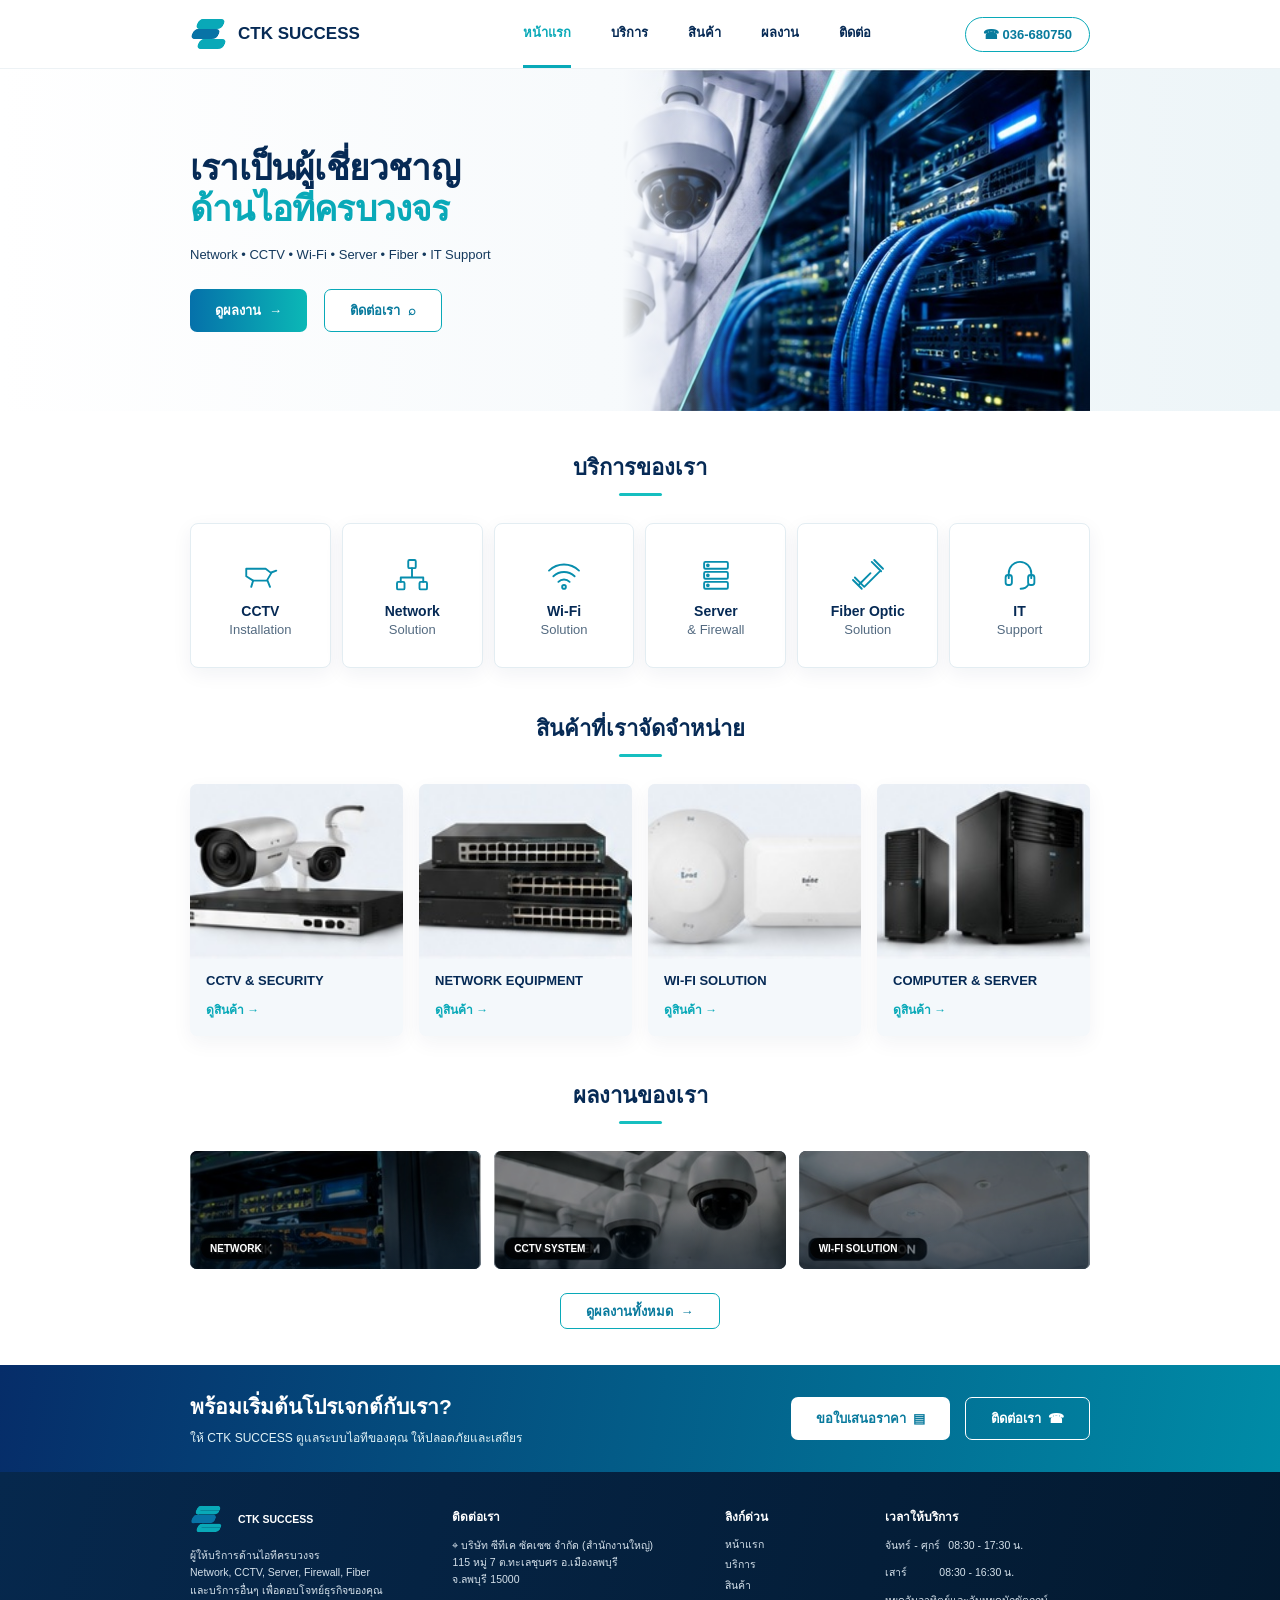
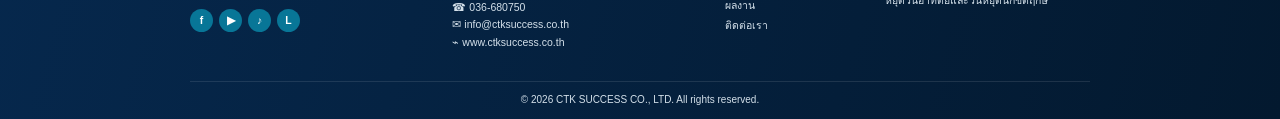
<file: index.html>
<!doctype html>
<html lang="th">
<head>
  <meta charset="utf-8">
  <meta name="viewport" content="width=device-width,initial-scale=1">
  <title>CTK SUCCESS | IT Solution</title>
  <meta name="description" content="CTK SUCCESS ผู้เชี่ยวชาญด้าน CCTV, Network, Wi-Fi, Server, Fiber Optic และ IT Support">
  <link rel="stylesheet" href="style.css?v=20">
</head>
<body>

<header class="header">
  <div class="container nav">
    <a class="brand" href="index.html">
      <span class="mark"><span></span><span></span><span></span></span>
      <strong>CTK SUCCESS</strong>
    </a>

    <button class="menu-button" aria-label="เปิดเมนู">☰</button>

    <nav class="links">
      <a class="active" href="index.html">หน้าแรก</a>
      <a href="services.html">บริการ</a>
      <a href="#products">สินค้า</a>
      <a href="portfolio.html">ผลงาน</a>
      <a href="contact.html">ติดต่อ</a>
    </nav>

    <a class="phone" href="tel:036680750">
      <span>☎</span> 036-680750
    </a>
  </div>
</header>

<main>

<section class="hero">
  <div class="container hero-grid">
    <div class="hero-copy">
      <h1>เราเป็นผู้เชี่ยวชาญ<br><em>ด้านไอทีครบวงจร</em></h1>
      <p>Network • CCTV • Wi-Fi • Server • Fiber • IT Support</p>
      <div class="hero-actions">
        <a class="button primary" href="portfolio.html">ดูผลงาน <span>→</span></a>
        <a class="button outline" href="contact.html">ติดต่อเรา <span>⌕</span></a>
      </div>
    </div>
    <div class="hero-image" aria-label="CCTV and network server"></div>
  </div>
</section>

<section class="services">
  <div class="container">
    <div class="section-title">
      <h2>บริการของเรา</h2>
      <span></span>
    </div>

    <div class="service-grid">
      <a class="service-card" href="services.html">
        <svg viewBox="0 0 64 64"><path d="M10 22h31l9 7-7 12H21L10 34z"/><path d="M21 41l-3 10M44 41l4 10M50 28l8-3"/></svg>
        <h3>CCTV</h3><p>Installation</p>
      </a>

      <a class="service-card" href="services.html">
        <svg viewBox="0 0 64 64"><rect x="26" y="8" width="12" height="13" rx="2"/><rect x="8" y="43" width="12" height="12" rx="2"/><rect x="44" y="43" width="12" height="12" rx="2"/><path d="M32 21v14M14 43v-7h36v7"/></svg>
        <h3>Network</h3><p>Solution</p>
      </a>

      <a class="service-card" href="services.html">
        <svg viewBox="0 0 64 64"><path d="M8 25c14-13 34-13 48 0M15 34c10-9 24-9 34 0M23 43c5-5 13-5 18 0"/><circle cx="32" cy="51" r="3"/></svg>
        <h3>Wi-Fi</h3><p>Solution</p>
      </a>

      <a class="service-card" href="services.html">
        <svg viewBox="0 0 64 64"><rect x="13" y="11" width="38" height="11" rx="2"/><rect x="13" y="27" width="38" height="11" rx="2"/><rect x="13" y="43" width="38" height="11" rx="2"/><circle cx="19" cy="16.5" r="1.5"/><circle cx="19" cy="32.5" r="1.5"/><circle cx="19" cy="48.5" r="1.5"/></svg>
        <h3>Server</h3><p>&amp; Firewall</p>
      </a>

      <a class="service-card" href="services.html">
        <svg viewBox="0 0 64 64"><path d="M17 48l19-19M26 51l24-24M38 11l15 15M11 36l15 15"/><path d="M42 8l14 14M8 40l14 14"/></svg>
        <h3>Fiber Optic</h3><p>Solution</p>
      </a>

      <a class="service-card" href="services.html">
        <svg viewBox="0 0 64 64"><path d="M14 37v-8a18 18 0 0 1 36 0v8"/><rect x="9" y="32" width="10" height="16" rx="4"/><rect x="45" y="32" width="10" height="16" rx="4"/><path d="M45 48c-3 5-7 6-12 6"/></svg>
        <h3>IT</h3><p>Support</p>
      </a>
    </div>
  </div>
</section>

<section class="products" id="products">
  <div class="container">
    <div class="section-title">
      <h2>สินค้าที่เราจัดจำหน่าย</h2>
      <span></span>
    </div>

    <div class="product-grid">
      <a class="product-card" href="#">
        <div class="product-image"><img src="assets/product-cctv.jpg" alt="CCTV & Security"></div>
        <div class="product-copy"><h3>CCTV &amp; SECURITY</h3><p>ดูสินค้า →</p></div>
      </a>

      <a class="product-card" href="#">
        <div class="product-image"><img src="assets/product-network.jpg" alt="Network Equipment"></div>
        <div class="product-copy"><h3>NETWORK EQUIPMENT</h3><p>ดูสินค้า →</p></div>
      </a>

      <a class="product-card" href="#">
        <div class="product-image"><img src="assets/product-wifi.jpg" alt="Wi-Fi Solution"></div>
        <div class="product-copy"><h3>WI-FI SOLUTION</h3><p>ดูสินค้า →</p></div>
      </a>

      <a class="product-card" href="#">
        <div class="product-image"><img src="assets/product-server.jpg" alt="Computer & Server"></div>
        <div class="product-copy"><h3>COMPUTER &amp; SERVER</h3><p>ดูสินค้า →</p></div>
      </a>
    </div>
  </div>
</section>

<section class="portfolio">
  <div class="container">
    <div class="section-title">
      <h2>ผลงานของเรา</h2>
      <span></span>
    </div>

    <div class="portfolio-grid">
      <a class="portfolio-card" href="portfolio.html">
        <img src="assets/work-network.jpg" alt="Network">
        <b>NETWORK</b>
      </a>
      <a class="portfolio-card" href="portfolio.html">
        <img src="assets/work-cctv.jpg" alt="CCTV System">
        <b>CCTV SYSTEM</b>
      </a>
      <a class="portfolio-card" href="portfolio.html">
        <img src="assets/work-wifi.jpg" alt="Wi-Fi Solution">
        <b>WI-FI SOLUTION</b>
      </a>
    </div>

    <div class="center">
      <a class="button outline portfolio-button" href="portfolio.html">ดูผลงานทั้งหมด &nbsp;→</a>
    </div>
  </div>
</section>

<section class="cta">
  <div class="container cta-inner">
    <div>
      <h2>พร้อมเริ่มต้นโปรเจกต์กับเรา?</h2>
      <p>ให้ CTK SUCCESS ดูแลระบบไอทีของคุณ ให้ปลอดภัยและเสถียร</p>
    </div>
    <div class="cta-actions">
      <a class="button white" href="contact.html">ขอใบเสนอราคา &nbsp;▤</a>
      <a class="button transparent" href="tel:036680750">ติดต่อเรา &nbsp;☎</a>
    </div>
  </div>
</section>

</main>

<footer class="footer">
  <div class="container footer-grid">
    <div>
      <a class="footer-brand" href="index.html">
        <span class="mark footer-mark"><span></span><span></span><span></span></span>
        <strong>CTK SUCCESS</strong>
      </a>
      <p>ผู้ให้บริการด้านไอทีครบวงจร<br>Network, CCTV, Server, Firewall, Fiber<br>และบริการอื่นๆ เพื่อตอบโจทย์ธุรกิจของคุณ</p>
      <div class="socials">
        <a href="#">f</a><a href="#">▶</a><a href="#">♪</a><a href="#">L</a>
      </div>
    </div>

    <div>
      <h4>ติดต่อเรา</h4>
      <p>⌖ บริษัท ซีทีเค ซัคเซซ จำกัด (สำนักงานใหญ่)<br>115 หมู่ 7 ต.ทะเลชุบศร อ.เมืองลพบุรี<br>จ.ลพบุรี 15000</p>
      <p>☎ 036-680750<br>✉ info@ctksuccess.co.th<br>⌁ www.ctksuccess.co.th</p>
    </div>

    <div>
      <h4>ลิงก์ด่วน</h4>
      <a href="index.html">หน้าแรก</a>
      <a href="services.html">บริการ</a>
      <a href="#products">สินค้า</a>
      <a href="portfolio.html">ผลงาน</a>
      <a href="contact.html">ติดต่อเรา</a>
    </div>

    <div>
      <h4>เวลาให้บริการ</h4>
      <p>จันทร์ - ศุกร์ &nbsp;&nbsp;08:30 - 17:30 น.</p>
      <p>เสาร์ &nbsp;&nbsp;&nbsp;&nbsp;&nbsp;&nbsp;&nbsp;&nbsp;&nbsp;&nbsp;08:30 - 16:30 น.</p>
      <p>หยุดวันอาทิตย์และวันหยุดนักขัตฤกษ์</p>
    </div>
  </div>

  <div class="container copyright">
    © <span id="year"></span> CTK SUCCESS CO., LTD. All rights reserved.
  </div>
</footer>

<script src="script.js?v=20"></script>
</body>
</html>
</file>
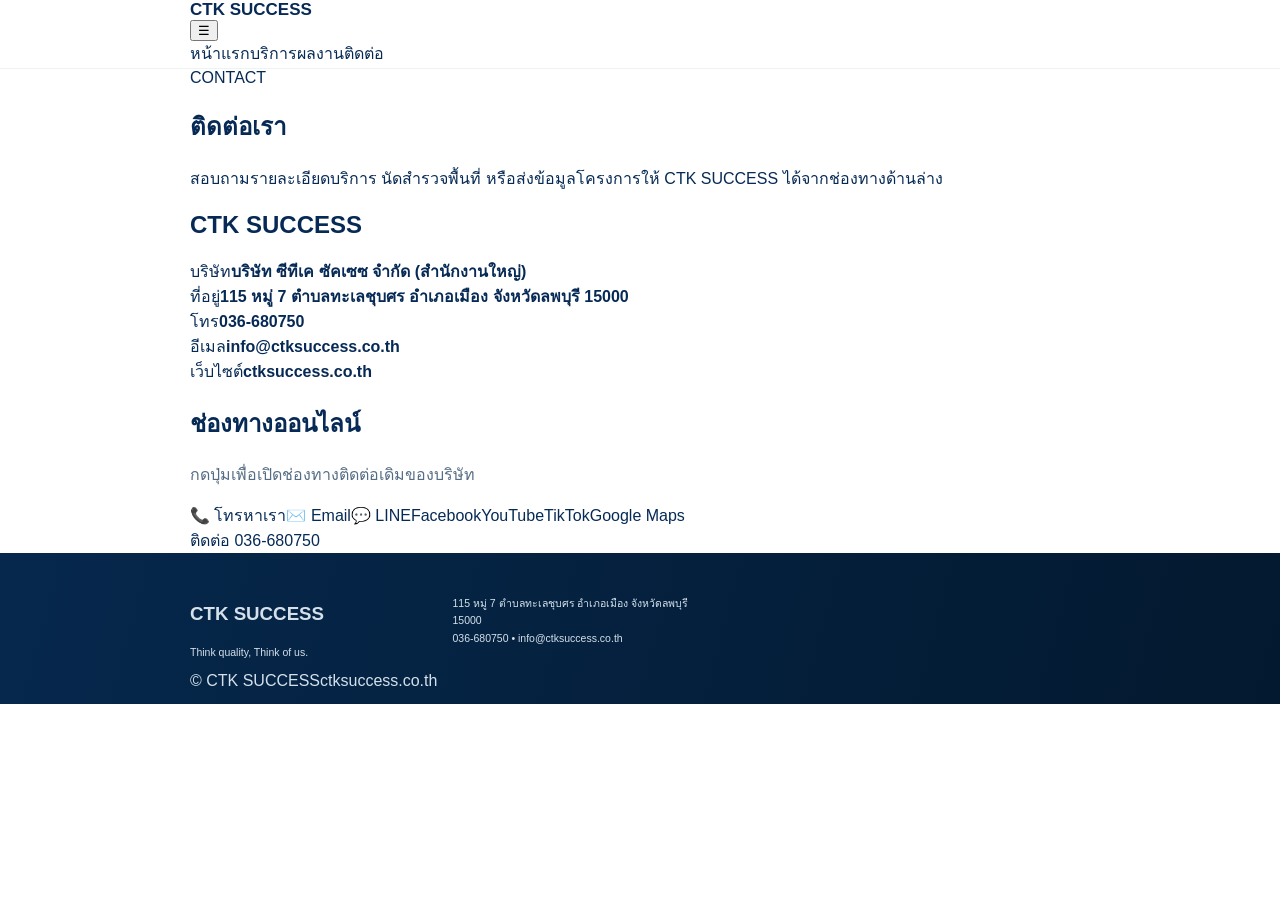
<file: contact.html>
<!doctype html><html lang="th"><head><meta charset="utf-8"><meta name="viewport" content="width=device-width,initial-scale=1"><title>CTK SUCCESS | ติดต่อ</title><link rel="stylesheet" href="style.css"></head><body>
<header class="header"><div class="container header-inner"><a class="brand" href="index.html">CTK SUCCESS</a><button class="menu-btn">☰</button><nav class="nav"><a href="index.html">หน้าแรก</a><a href="services.html">บริการ</a><a href="portfolio.html">ผลงาน</a><a class="active" href="contact.html">ติดต่อ</a></nav></div></header>
<main><section class="section"><div class="container"><div class="section-head"><span class="eyebrow">CONTACT</span><h1>ติดต่อเรา</h1><p>สอบถามรายละเอียดบริการ นัดสำรวจพื้นที่ หรือส่งข้อมูลโครงการให้ CTK SUCCESS ได้จากช่องทางด้านล่าง</p></div><div class="contact-wrap"><div class="contact-card"><h2>CTK SUCCESS</h2><div class="contact-line"><span>บริษัท</span><strong>บริษัท ซีทีเค ซัคเซซ จำกัด (สำนักงานใหญ่)</strong></div><div class="contact-line"><span>ที่อยู่</span><strong>115 หมู่ 7 ตำบลทะเลชุบศร อำเภอเมือง จังหวัดลพบุรี 15000</strong></div><div class="contact-line"><span>โทร</span><strong><a href="tel:036680750">036-680750</a></strong></div><div class="contact-line"><span>อีเมล</span><strong><a href="mailto:info@ctksuccess.co.th">info@ctksuccess.co.th</a></strong></div><div class="contact-line"><span>เว็บไซต์</span><strong>ctksuccess.co.th</strong></div></div>
<div class="contact-card"><h2>ช่องทางออนไลน์</h2><p style="color:var(--muted)">กดปุ่มเพื่อเปิดช่องทางติดต่อเดิมของบริษัท</p><div class="social-grid"><a href="tel:036680750">📞 โทรหาเรา</a><a href="mailto:info@ctksuccess.co.th">✉️ Email</a><a href="https://line.me/ti/p/~@458huboz" target="_blank" rel="noopener">💬 LINE</a><a href="https://www.facebook.com/ctksuccess.it.lopburi?mibextid=wwXIfr&rdid=M5T3jG8z3nYBlEY7&share_url=https%3A%2F%2Fwww.facebook.com%2Fshare%2F1E1qNeXPz8%2F%3Fmibextid%3DwwXIfr" target="_blank" rel="noopener">Facebook</a><a href="https://www.youtube.com/@CTKsuccess" target="_blank" rel="noopener">YouTube</a><a href="https://www.tiktok.com/@ctk.success?_r=1&_t=ZS-95ZrL63jde0" target="_blank" rel="noopener">TikTok</a><a href="https://www.google.com/maps/place/%E0%B8%8B%E0%B8%B5%E0%B8%97%E0%B8%B5%E0%B9%80%E0%B8%84+%E0%B8%8B%E0%B8%B1%E0%B8%84%E0%B9%80%E0%B8%8B%E0%B8%8B+%E0%B8%88%E0%B8%B3%E0%B8%81%E0%B8%B1%E0%B8%94/@14.8052213,100.6289073,2823m/data=!3m1!1e3!4m7!3m6!1s0x311e0190ff710391:0xe13a561d1232f53f!8m2!3d14.8126709!4d100.6423672!16s%2Fg%2F11j65ykt88" target="_blank" rel="noopener">Google Maps</a></div><div class="btns"><a class="btn btn-primary" href="tel:036680750">ติดต่อ 036-680750</a></div></div></div></div></section></main>
<footer class="footer"><div class="container"><div class="footer-grid"><div><h3>CTK SUCCESS</h3><p>Think quality, Think of us.</p></div><div><p>115 หมู่ 7 ตำบลทะเลชุบศร อำเภอเมือง จังหวัดลพบุรี 15000<br>036-680750 • info@ctksuccess.co.th</p></div></div><div class="footer-bottom"><span>© <span data-year></span> CTK SUCCESS</span><span>ctksuccess.co.th</span></div></div></footer><script src="script.js"></script></body></html>
</file>
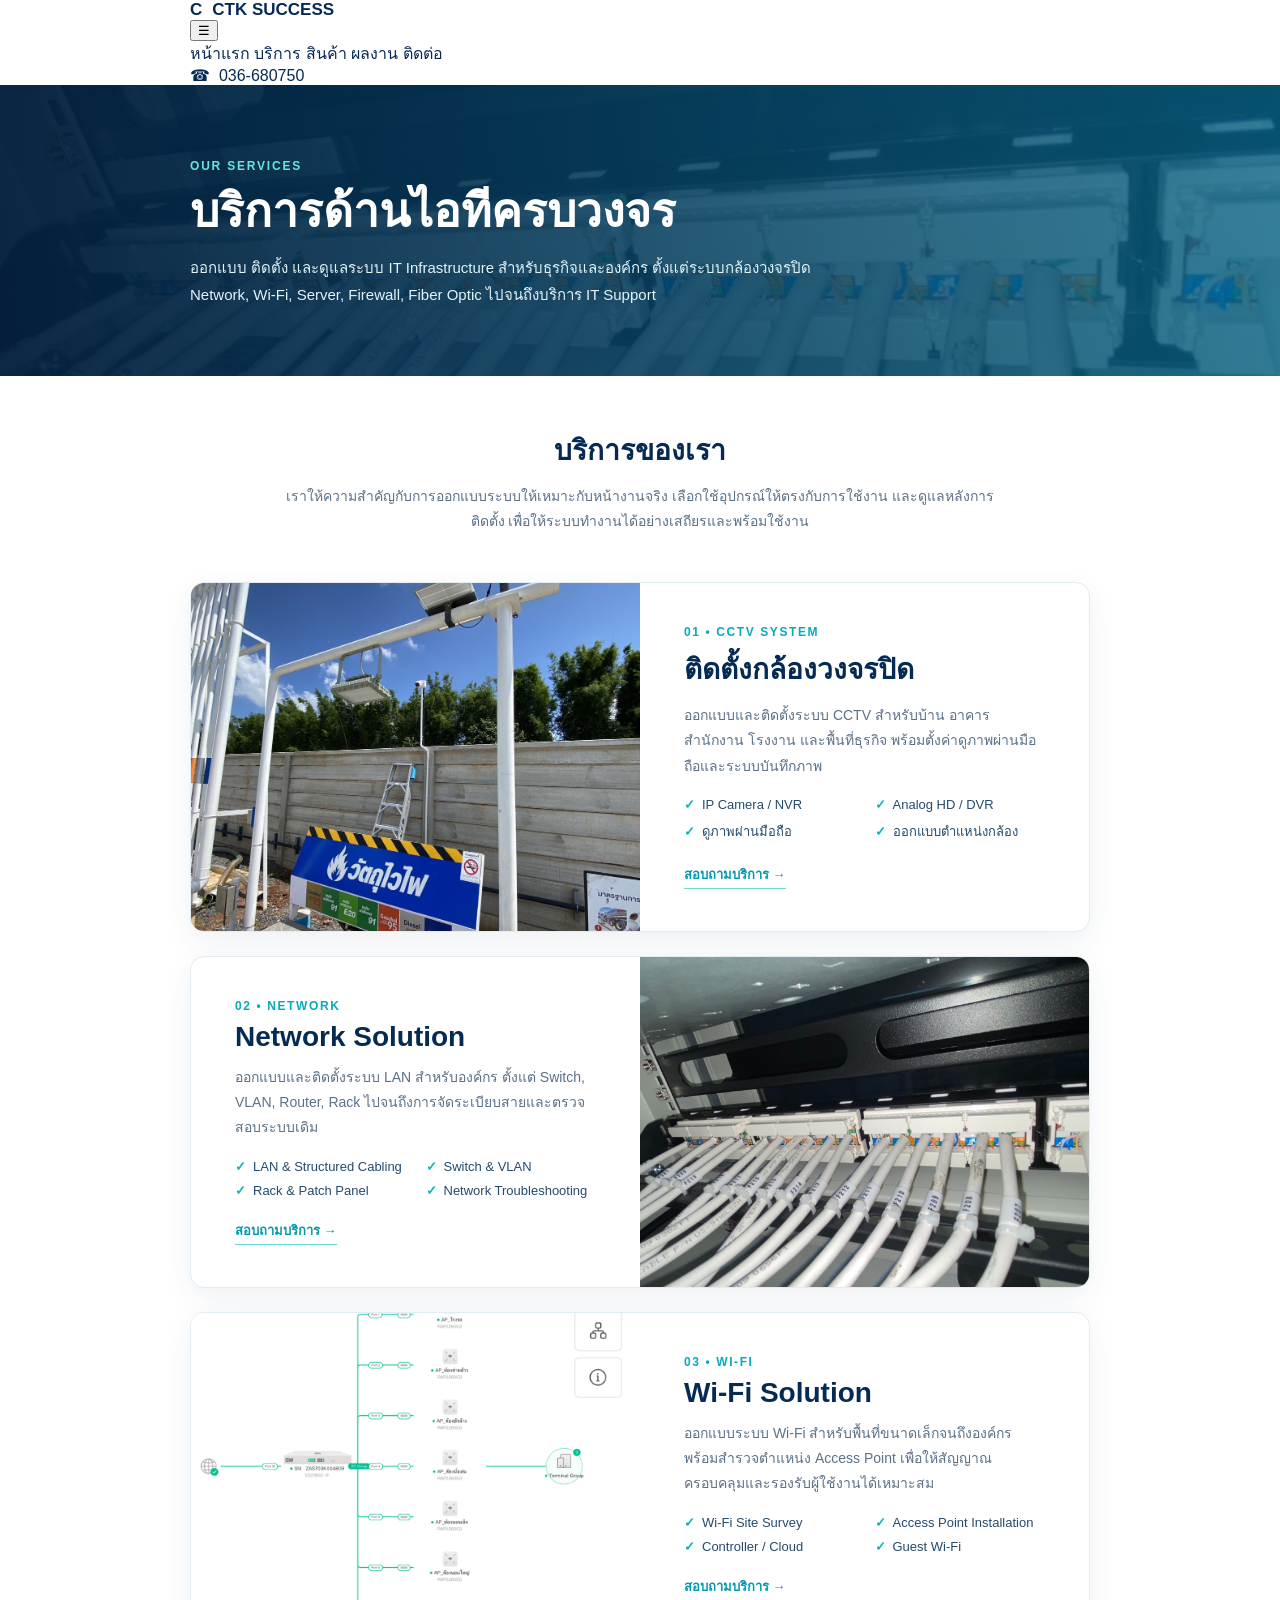
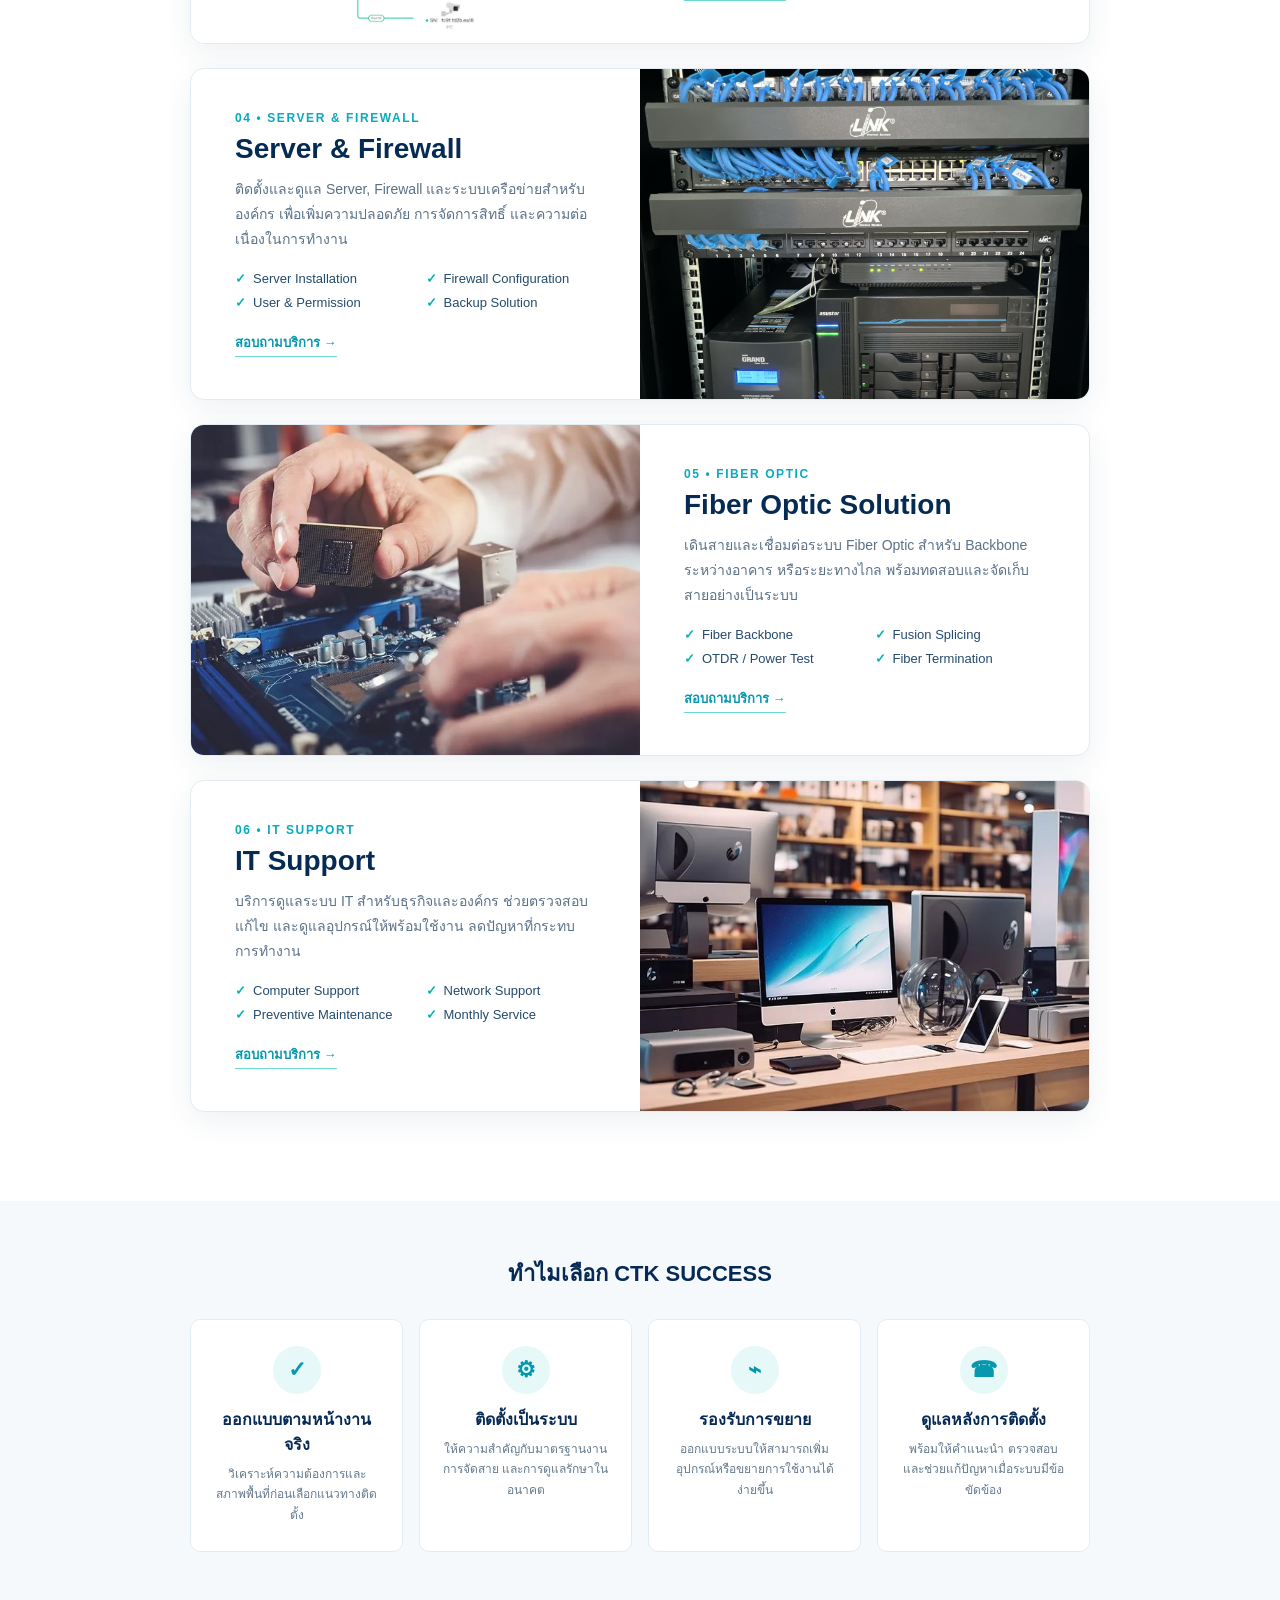
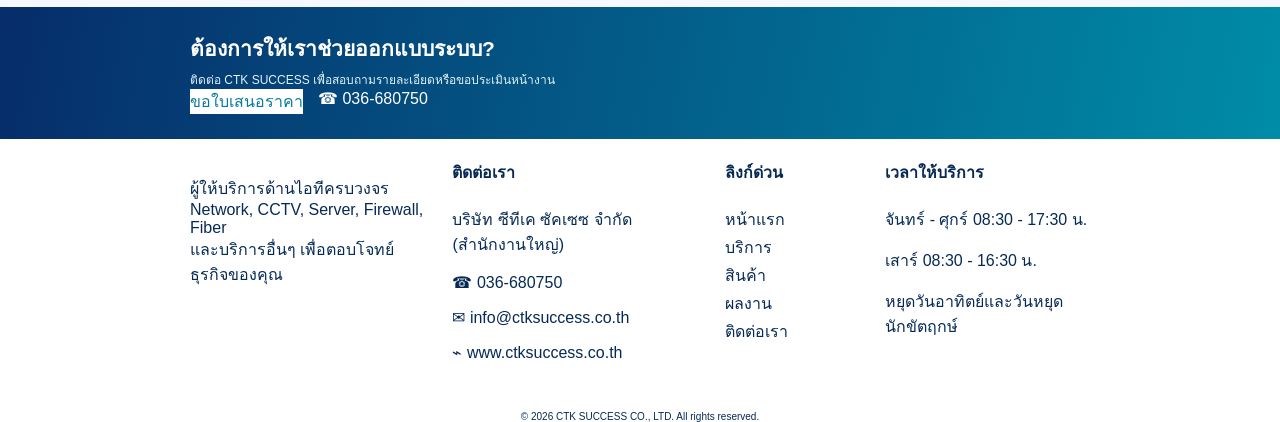
<file: services.html>
<!DOCTYPE html>
<html lang="th">
<head>
  <meta charset="UTF-8">
  <meta name="viewport" content="width=device-width, initial-scale=1.0">
  <title>บริการ | CTK SUCCESS</title>
  <meta name="description" content="บริการ CCTV, Network, Wi-Fi, Server & Firewall, Fiber Optic และ IT Support โดย CTK SUCCESS">
  <link rel="stylesheet" href="style.css?v=10">

  <style>
    .service-page-hero{
      background:
        linear-gradient(90deg,rgba(3,31,61,.94),rgba(5,100,137,.78)),
        url("images/networksystem/network6.jpg") center/cover no-repeat;
      color:#fff;
      padding:74px 0 68px;
    }
    .service-page-hero .eyebrow{
      font-size:12px;
      font-weight:900;
      letter-spacing:1.8px;
      color:#69e5e1;
      margin-bottom:12px;
    }
    .service-page-hero h1{
      margin:0;
      font-size:46px;
      line-height:1.15;
    }
    .service-page-hero p{
      max-width:680px;
      margin:16px 0 0;
      color:#e3f4f7;
      line-height:1.8;
      font-size:15px;
    }

    .service-intro{
      text-align:center;
      padding:52px 0 22px;
    }
    .service-intro h2{
      font-size:28px;
      margin:0 0 12px;
    }
    .service-intro p{
      max-width:720px;
      margin:auto;
      color:#5b7188;
      line-height:1.8;
      font-size:14px;
    }

    .service-list{
      padding:26px 0 65px;
    }
    .service-row{
      display:grid;
      grid-template-columns:1fr 1fr;
      min-height:330px;
      border:1px solid #e2edf3;
      border-radius:14px;
      overflow:hidden;
      margin-bottom:24px;
      background:#fff;
      box-shadow:0 10px 30px rgba(6,52,88,.07);
    }
    .service-row.reverse .service-photo{order:2}
    .service-row.reverse .service-detail{order:1}

    .service-photo{
      min-height:330px;
      background:#eaf3f7 center/cover no-repeat;
    }
    .photo-cctv{background-image:url("images/cctvsystem/cctv5.jpg")}
    .photo-network{background-image:url("images/networksystem/network6.jpg")}
    .photo-wifi{background-image:url("images/wifihotspotsystem/wifihotspot7.jpg")}
    .photo-server{background-image:url("images/networksystem/network4.jpg")}
    .photo-fiber{background-image:url("images/service/service3.jpg")}
    .photo-support{background-image:url("images/service/service4.jpg")}

    .service-detail{
      padding:42px 44px;
      display:flex;
      flex-direction:column;
      justify-content:center;
    }
    .service-no{
      font-size:12px;
      font-weight:900;
      color:#08aabd;
      letter-spacing:1.6px;
      margin-bottom:8px;
    }
    .service-detail h2{
      margin:0 0 12px;
      font-size:28px;
      color:#052b54;
    }
    .service-detail>p{
      margin:0 0 18px;
      color:#5b7188;
      line-height:1.8;
      font-size:14px;
    }
    .service-points{
      display:grid;
      grid-template-columns:1fr 1fr;
      gap:9px 20px;
      margin:0 0 22px;
      padding:0;
      list-style:none;
    }
    .service-points li{
      font-size:13px;
      color:#244b6d;
    }
    .service-points li::before{
      content:"✓";
      color:#0ab4b4;
      font-weight:900;
      margin-right:7px;
    }
    .service-link{
      align-self:flex-start;
      font-size:13px;
      font-weight:900;
      color:#0799ae;
      border-bottom:1px solid #6ad8d5;
      padding-bottom:3px;
    }

    .why-service{
      background:#f5f9fc;
      padding:55px 0;
    }
    .why-grid{
      display:grid;
      grid-template-columns:repeat(4,1fr);
      gap:16px;
      margin-top:28px;
    }
    .why-card{
      background:#fff;
      border:1px solid #e2edf3;
      border-radius:10px;
      padding:26px 22px;
      text-align:center;
    }
    .why-icon{
      width:48px;
      height:48px;
      border-radius:50%;
      margin:0 auto 13px;
      background:#e7f8f8;
      color:#0699ad;
      display:flex;
      align-items:center;
      justify-content:center;
      font-size:22px;
      font-weight:900;
    }
    .why-card h3{
      margin:0 0 7px;
      font-size:16px;
    }
    .why-card p{
      margin:0;
      color:#64798d;
      font-size:12px;
      line-height:1.7;
    }

    @media(max-width:800px){
      .service-page-hero h1{font-size:38px}
      .service-row{grid-template-columns:1fr}
      .service-row.reverse .service-photo,
      .service-row.reverse .service-detail{order:initial}
      .service-photo{min-height:250px}
      .service-detail{padding:30px 26px}
      .why-grid{grid-template-columns:repeat(2,1fr)}
    }
    @media(max-width:520px){
      .service-page-hero{padding:55px 0}
      .service-page-hero h1{font-size:33px}
      .service-points{grid-template-columns:1fr}
      .why-grid{grid-template-columns:1fr}
    }
  </style>
</head>
<body>

<header class="topbar">
  <div class="container nav-wrap">
    <a class="brand" href="index.html">
      <span class="brand-symbol">C</span>
      <span>CTK SUCCESS</span>
    </a>

    <button class="menu-toggle" aria-label="เปิดเมนู">☰</button>

    <nav class="nav-menu">
      <a href="index.html">หน้าแรก</a>
      <a class="active" href="services.html">บริการ</a>
      <a href="index.html#products">สินค้า</a>
      <a href="portfolio.html">ผลงาน</a>
      <a href="contact.html">ติดต่อ</a>
    </nav>

    <a class="call-btn" href="tel:036680750">☎ &nbsp;036-680750</a>
  </div>
</header>

<main>
  <section class="service-page-hero">
    <div class="container">
      <div class="eyebrow">OUR SERVICES</div>
      <h1>บริการด้านไอทีครบวงจร</h1>
      <p>
        ออกแบบ ติดตั้ง และดูแลระบบ IT Infrastructure สำหรับธุรกิจและองค์กร
        ตั้งแต่ระบบกล้องวงจรปิด Network, Wi-Fi, Server, Firewall, Fiber Optic
        ไปจนถึงบริการ IT Support
      </p>
    </div>
  </section>

  <section class="service-intro">
    <div class="container">
      <h2>บริการของเรา</h2>
      <p>
        เราให้ความสำคัญกับการออกแบบระบบให้เหมาะกับหน้างานจริง
        เลือกใช้อุปกรณ์ให้ตรงกับการใช้งาน และดูแลหลังการติดตั้ง
        เพื่อให้ระบบทำงานได้อย่างเสถียรและพร้อมใช้งาน
      </p>
    </div>
  </section>

  <section class="service-list">
    <div class="container">

      <article class="service-row">
        <div class="service-photo photo-cctv"></div>
        <div class="service-detail">
          <div class="service-no">01 • CCTV SYSTEM</div>
          <h2>ติดตั้งกล้องวงจรปิด</h2>
          <p>
            ออกแบบและติดตั้งระบบ CCTV สำหรับบ้าน อาคาร สำนักงาน โรงงาน
            และพื้นที่ธุรกิจ พร้อมตั้งค่าดูภาพผ่านมือถือและระบบบันทึกภาพ
          </p>
          <ul class="service-points">
            <li>IP Camera / NVR</li>
            <li>Analog HD / DVR</li>
            <li>ดูภาพผ่านมือถือ</li>
            <li>ออกแบบตำแหน่งกล้อง</li>
          </ul>
          <a class="service-link" href="contact.html">สอบถามบริการ →</a>
        </div>
      </article>

      <article class="service-row reverse">
        <div class="service-photo photo-network"></div>
        <div class="service-detail">
          <div class="service-no">02 • NETWORK</div>
          <h2>Network Solution</h2>
          <p>
            ออกแบบและติดตั้งระบบ LAN สำหรับองค์กร ตั้งแต่ Switch, VLAN,
            Router, Rack ไปจนถึงการจัดระเบียบสายและตรวจสอบระบบเดิม
          </p>
          <ul class="service-points">
            <li>LAN & Structured Cabling</li>
            <li>Switch & VLAN</li>
            <li>Rack & Patch Panel</li>
            <li>Network Troubleshooting</li>
          </ul>
          <a class="service-link" href="contact.html">สอบถามบริการ →</a>
        </div>
      </article>

      <article class="service-row">
        <div class="service-photo photo-wifi"></div>
        <div class="service-detail">
          <div class="service-no">03 • WI-FI</div>
          <h2>Wi-Fi Solution</h2>
          <p>
            ออกแบบระบบ Wi-Fi สำหรับพื้นที่ขนาดเล็กจนถึงองค์กร
            พร้อมสำรวจตำแหน่ง Access Point เพื่อให้สัญญาณครอบคลุมและรองรับผู้ใช้งานได้เหมาะสม
          </p>
          <ul class="service-points">
            <li>Wi-Fi Site Survey</li>
            <li>Access Point Installation</li>
            <li>Controller / Cloud</li>
            <li>Guest Wi-Fi</li>
          </ul>
          <a class="service-link" href="contact.html">สอบถามบริการ →</a>
        </div>
      </article>

      <article class="service-row reverse">
        <div class="service-photo photo-server"></div>
        <div class="service-detail">
          <div class="service-no">04 • SERVER & FIREWALL</div>
          <h2>Server & Firewall</h2>
          <p>
            ติดตั้งและดูแล Server, Firewall และระบบเครือข่ายสำหรับองค์กร
            เพื่อเพิ่มความปลอดภัย การจัดการสิทธิ์ และความต่อเนื่องในการทำงาน
          </p>
          <ul class="service-points">
            <li>Server Installation</li>
            <li>Firewall Configuration</li>
            <li>User & Permission</li>
            <li>Backup Solution</li>
          </ul>
          <a class="service-link" href="contact.html">สอบถามบริการ →</a>
        </div>
      </article>

      <article class="service-row">
        <div class="service-photo photo-fiber"></div>
        <div class="service-detail">
          <div class="service-no">05 • FIBER OPTIC</div>
          <h2>Fiber Optic Solution</h2>
          <p>
            เดินสายและเชื่อมต่อระบบ Fiber Optic สำหรับ Backbone ระหว่างอาคาร
            หรือระยะทางไกล พร้อมทดสอบและจัดเก็บสายอย่างเป็นระบบ
          </p>
          <ul class="service-points">
            <li>Fiber Backbone</li>
            <li>Fusion Splicing</li>
            <li>OTDR / Power Test</li>
            <li>Fiber Termination</li>
          </ul>
          <a class="service-link" href="contact.html">สอบถามบริการ →</a>
        </div>
      </article>

      <article class="service-row reverse">
        <div class="service-photo photo-support"></div>
        <div class="service-detail">
          <div class="service-no">06 • IT SUPPORT</div>
          <h2>IT Support</h2>
          <p>
            บริการดูแลระบบ IT สำหรับธุรกิจและองค์กร
            ช่วยตรวจสอบ แก้ไข และดูแลอุปกรณ์ให้พร้อมใช้งาน ลดปัญหาที่กระทบการทำงาน
          </p>
          <ul class="service-points">
            <li>Computer Support</li>
            <li>Network Support</li>
            <li>Preventive Maintenance</li>
            <li>Monthly Service</li>
          </ul>
          <a class="service-link" href="contact.html">สอบถามบริการ →</a>
        </div>
      </article>

    </div>
  </section>

  <section class="why-service">
    <div class="container">
      <div class="section-title">
        <h2>ทำไมเลือก CTK SUCCESS</h2>
        <i></i>
      </div>

      <div class="why-grid">
        <div class="why-card">
          <div class="why-icon">✓</div>
          <h3>ออกแบบตามหน้างานจริง</h3>
          <p>วิเคราะห์ความต้องการและสภาพพื้นที่ก่อนเลือกแนวทางติดตั้ง</p>
        </div>
        <div class="why-card">
          <div class="why-icon">⚙</div>
          <h3>ติดตั้งเป็นระบบ</h3>
          <p>ให้ความสำคัญกับมาตรฐานงาน การจัดสาย และการดูแลรักษาในอนาคต</p>
        </div>
        <div class="why-card">
          <div class="why-icon">⌁</div>
          <h3>รองรับการขยาย</h3>
          <p>ออกแบบระบบให้สามารถเพิ่มอุปกรณ์หรือขยายการใช้งานได้ง่ายขึ้น</p>
        </div>
        <div class="why-card">
          <div class="why-icon">☎</div>
          <h3>ดูแลหลังการติดตั้ง</h3>
          <p>พร้อมให้คำแนะนำ ตรวจสอบ และช่วยแก้ปัญหาเมื่อระบบมีข้อขัดข้อง</p>
        </div>
      </div>
    </div>
  </section>

  <section class="cta">
    <div class="container cta-wrap">
      <div>
        <h2>ต้องการให้เราช่วยออกแบบระบบ?</h2>
        <p>ติดต่อ CTK SUCCESS เพื่อสอบถามรายละเอียดหรือขอประเมินหน้างาน</p>
      </div>
      <div class="cta-actions">
        <a class="btn white" href="contact.html">ขอใบเสนอราคา</a>
        <a class="btn clear" href="tel:036680750">☎ 036-680750</a>
      </div>
    </div>
  </section>
</main>

<footer>
  <div class="container footer-grid">
    <div>
      <a class="footer-brand" href="index.html">
        <span class="brand-symbol">C</span>
        <strong>CTK SUCCESS</strong>
      </a>
      <p class="footer-desc">
        ผู้ให้บริการด้านไอทีครบวงจร<br>
        Network, CCTV, Server, Firewall, Fiber<br>
        และบริการอื่นๆ เพื่อตอบโจทย์ธุรกิจของคุณ
      </p>
    </div>

    <div>
      <h4>ติดต่อเรา</h4>
      <p>บริษัท ซีทีเค ซัคเซซ จำกัด (สำนักงานใหญ่)</p>
      <p>☎ 036-680750</p>
      <p>✉ info@ctksuccess.co.th</p>
      <p>⌁ www.ctksuccess.co.th</p>
    </div>

    <div>
      <h4>ลิงก์ด่วน</h4>
      <a href="index.html">หน้าแรก</a>
      <a href="services.html">บริการ</a>
      <a href="index.html#products">สินค้า</a>
      <a href="portfolio.html">ผลงาน</a>
      <a href="contact.html">ติดต่อเรา</a>
    </div>

    <div>
      <h4>เวลาให้บริการ</h4>
      <p>จันทร์ - ศุกร์ 08:30 - 17:30 น.</p>
      <p>เสาร์ 08:30 - 16:30 น.</p>
      <p>หยุดวันอาทิตย์และวันหยุดนักขัตฤกษ์</p>
    </div>
  </div>

  <div class="container copyright">
    © <span id="year"></span> CTK SUCCESS CO., LTD. All rights reserved.
  </div>
</footer>

<script src="script.js?v=10"></script>
</body>
</html>
</file>
<file: style.css>
:root{
  --navy:#062a55;
  --navy2:#021d39;
  --cyan:#09a9b8;
  --cyan2:#16bfc0;
  --muted:#556d84;
  --line:#e3edf2;
}
*{box-sizing:border-box}
html{scroll-behavior:smooth}
body{margin:0;font-family:Arial,"Noto Sans Thai",Tahoma,sans-serif;color:var(--navy);background:#fff}
a{text-decoration:none;color:inherit}
img{display:block;width:100%}
.container{width:min(900px,88%);margin:auto}

/* header */
.header{height:69px;background:#fff;border-bottom:1px solid #edf2f5;position:sticky;top:0;z-index:50}
.nav{height:100%;display:flex;align-items:center}
.brand,.footer-brand{display:flex;align-items:center;gap:10px;font-weight:900}
.brand{min-width:240px;font-size:17px}
.mark{width:38px;height:33px;position:relative;display:inline-block}
.mark span{position:absolute;width:27px;height:9px;border:5px solid var(--cyan);border-right:0;border-radius:8px;transform:skewX(-24deg)}
.mark span:nth-child(1){top:1px;left:7px}
.mark span:nth-child(2){top:11px;left:2px;border-color:#0873a6}
.mark span:nth-child(3){top:21px;left:8px}
.links{height:100%;display:flex;gap:40px;align-items:center;margin:auto;font-weight:800;font-size:13px}
.links a{height:100%;display:flex;align-items:center;border-bottom:3px solid transparent}
.links a.active,.links a:hover{color:var(--cyan);border-color:var(--cyan)}
.phone{border:1.5px solid var(--cyan);color:#087b9d;border-radius:22px;padding:9px 17px;font-size:13px;font-weight:800}
.menu-button{display:none;border:0;background:transparent;font-size:24px}

/* hero */
.hero{background:linear-gradient(90deg,#fff 0%,#f7fafc 47%,#edf5f8 100%)}
.hero-grid{height:342px;display:grid;grid-template-columns:48% 52%}
.hero-copy{display:flex;flex-direction:column;justify-content:center}
.hero-copy h1{font-size:35px;line-height:1.17;margin:0 0 18px;letter-spacing:-.8px}
.hero-copy h1 em{font-style:normal;color:var(--cyan)}
.hero-copy p{font-size:13px;margin:0;color:#14395d}
.hero-actions{display:flex;gap:17px;margin-top:27px}
.button{height:43px;padding:0 25px;border-radius:7px;display:inline-flex;align-items:center;justify-content:center;font-size:13px;font-weight:800;gap:8px}
.primary{background:linear-gradient(90deg,#0571aa,#0bb8b6);color:#fff}
.outline{border:1.4px solid var(--cyan);color:#087a9d;background:#fff}
.hero-image{height:100%;background:url("assets/hero.jpg") center/cover no-repeat;position:relative}
.hero-image:before{content:"";position:absolute;inset:0;background:linear-gradient(90deg,#f7fafc 0%,rgba(247,250,252,.28) 12%,transparent 25%)}

/* section */
.services,.products,.portfolio{padding:39px 0}
.section-title{text-align:center;margin-bottom:27px}
.section-title h2{font-size:22px;margin:0;font-weight:900}
.section-title span{display:block;width:43px;height:3px;background:var(--cyan2);border-radius:3px;margin:8px auto 0}

/* services */
.service-grid{display:grid;grid-template-columns:repeat(6,1fr);gap:11px}
.service-card{height:145px;border:1px solid var(--line);border-radius:8px;background:#fff;box-shadow:0 6px 20px rgba(3,42,79,.06);display:flex;align-items:center;justify-content:center;flex-direction:column}
.service-card svg{width:40px;height:40px;fill:none;stroke:#078dad;stroke-width:3;stroke-linecap:round;stroke-linejoin:round;margin-bottom:8px}
.service-card h3{font-size:14px;margin:0 0 3px}
.service-card p{font-size:13px;color:#536a80;margin:0}

/* products */
.products{padding-top:4px}
.product-grid{display:grid;grid-template-columns:repeat(4,1fr);gap:16px}
.product-card{background:#f4f8fb;border-radius:7px;overflow:hidden;box-shadow:0 7px 20px rgba(3,42,79,.05)}
.product-image{height:175px;overflow:hidden;background:#f2f7fa}
.product-image img{height:100%;object-fit:cover}
.product-copy{padding:14px 16px 17px}
.product-copy h3{font-size:13px;margin:0 0 12px;font-weight:900}
.product-copy p{font-size:12px;margin:0;color:var(--cyan);font-weight:800}

/* portfolio */
.portfolio{padding-top:3px;padding-bottom:36px}
.portfolio-grid{display:grid;grid-template-columns:repeat(3,1fr);gap:13px}
.portfolio-card{height:118px;overflow:hidden;border-radius:7px;position:relative;background:#052541}
.portfolio-card img{height:100%;object-fit:cover;filter:brightness(.72)}
.portfolio-card:after{content:"";position:absolute;inset:0;background:linear-gradient(0deg,rgba(0,20,40,.42),transparent 55%)}
.portfolio-card b{position:absolute;z-index:2;left:11px;bottom:10px;background:rgba(0,0,0,.75);color:#fff;border-radius:14px;padding:5px 9px;font-size:10px}
.center{text-align:center;margin-top:24px}
.portfolio-button{height:36px;min-width:160px}

/* cta */
.cta{background:linear-gradient(100deg,#062d69,#008ca7);color:#fff;padding:25px 0}
.cta-inner{display:flex;align-items:center;justify-content:space-between;gap:25px}
.cta h2{font-size:21px;margin:0 0 5px}
.cta p{font-size:12px;margin:0;color:#e1f3f7}
.cta-actions{display:flex;gap:15px}
.white{background:#fff;color:#087a9d}
.transparent{color:#fff;border:1px solid #fff}

/* footer */
.footer{background:linear-gradient(105deg,#06284d,#03192f);color:#d4e0ea;padding:31px 0 14px}
.footer-grid{display:grid;grid-template-columns:1.15fr 1.2fr .65fr 1fr;gap:27px}
.footer-brand{color:#fff;font-size:18px;margin-bottom:11px}
.footer-mark{transform:scale(.88);transform-origin:left center}
.footer h4{color:#fff;font-size:12px;margin:4px 0 10px}
.footer p,.footer a{font-size:10.5px;line-height:1.65}
.footer-grid>div>a:not(.footer-brand){display:block;margin:3px 0}
.socials{display:flex;gap:6px;margin-top:10px}
.socials a{display:flex!important;align-items:center;justify-content:center;width:23px;height:23px;border-radius:50%;background:#087697;color:#fff;font-weight:800}
.copyright{text-align:center;border-top:1px solid rgba(255,255,255,.1);margin-top:20px;padding-top:12px;font-size:10px}

@media(max-width:900px){
  .container{width:92%}
  .brand{min-width:auto;margin-right:auto}
  .phone,.links{display:none}
  .menu-button{display:block}
  .links.open{display:flex;position:absolute;top:69px;left:0;right:0;background:#fff;flex-direction:column;gap:0;height:auto;padding:7px 5% 13px;box-shadow:0 12px 24px #0001}
  .links.open a{width:100%;height:auto;padding:12px 0;border-bottom:1px solid #edf2f5}
  .hero-grid{height:auto;grid-template-columns:1fr}
  .hero-copy{padding:45px 0 30px}
  .hero-image{height:300px}
  .service-grid{grid-template-columns:repeat(3,1fr)}
  .product-grid{grid-template-columns:repeat(2,1fr)}
  .footer-grid{grid-template-columns:repeat(2,1fr)}
}
@media(max-width:580px){
  .hero-copy h1{font-size:32px}
  .hero-image{height:230px}
  .service-grid{grid-template-columns:repeat(2,1fr)}
  .product-grid,.portfolio-grid{grid-template-columns:1fr}
  .product-image{height:220px}
  .portfolio-card{height:180px}
  .cta-inner{flex-direction:column;align-items:flex-start}
  .cta-actions{flex-wrap:wrap}
  .footer-grid{grid-template-columns:1fr}
}
</file>
